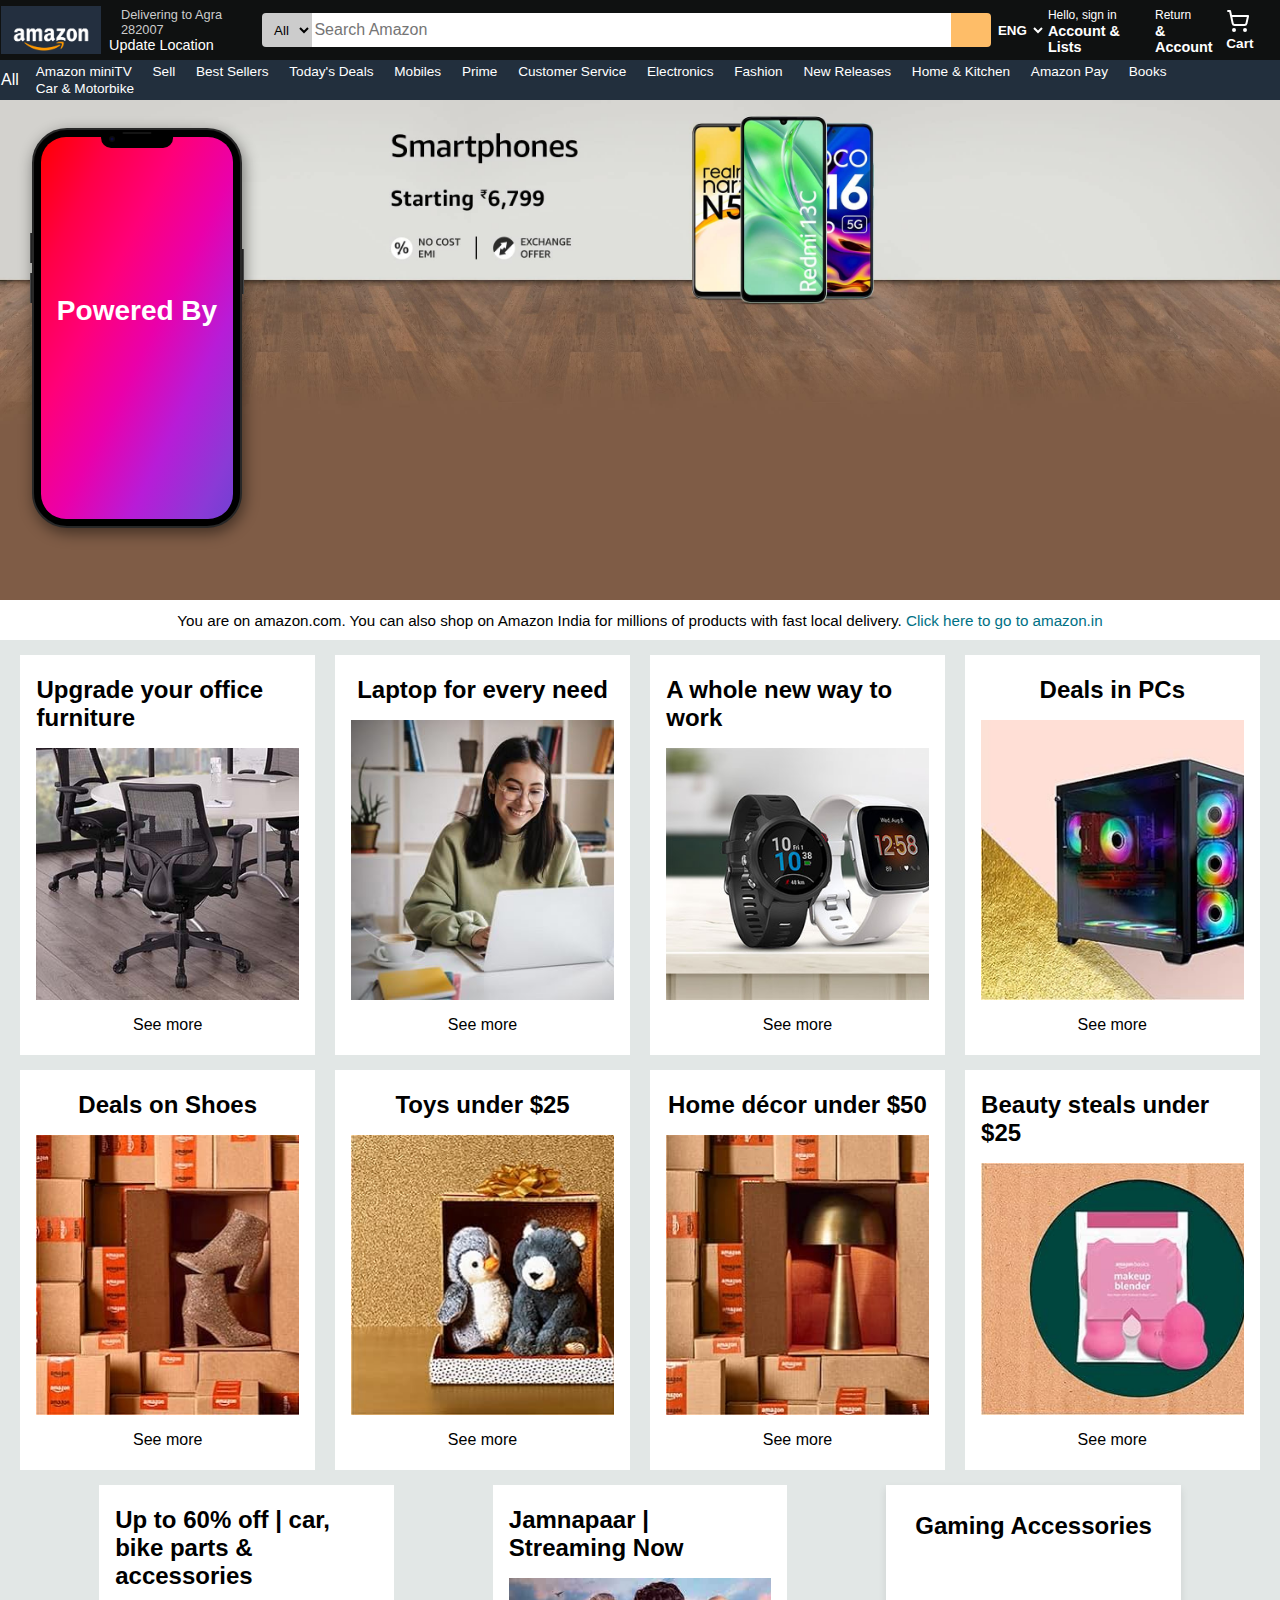
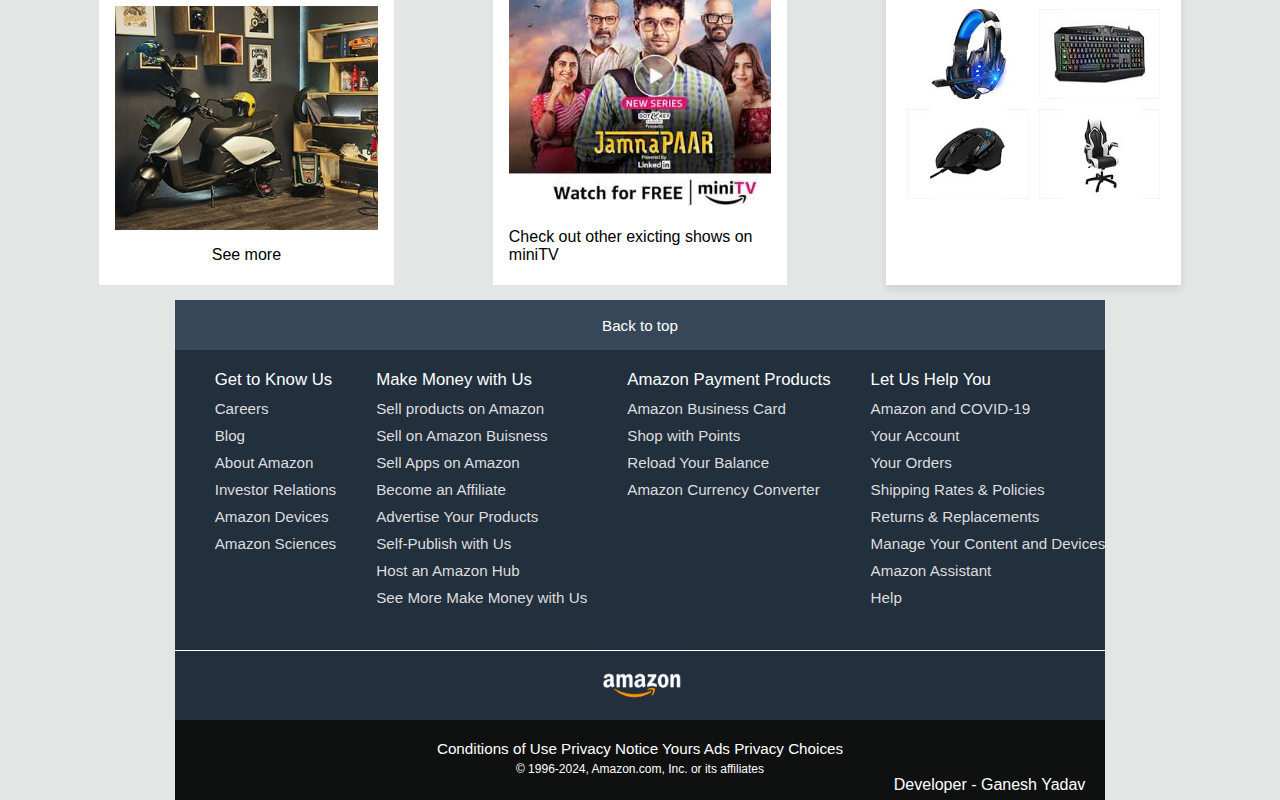
<file: Project/index.html>
<!DOCTYPE html>
<html lang="en">
<head>
    <meta charset="UTF-8">
    <meta http-equiv="X-UA-Compatible" content="IE=edge">
    <meta name="viewport" content="width=device-width, initial-scale=1.0">
    <title>Amazon</title>
    <link rel="stylesheet" href="amazon.css">
    <link rel="stylesheet" href="https://cdnjs.cloudflare.com/ajax/libs/font-awesome/6.6.0/css/all.min.css" integrity="sha512-Kc323vGBEqzTmouAECnVceyQqyqdsSiqLQISBL29aUW4U/M7pSPA/gEUZQqv1cwx4OnYxTxve5UMg5GT6L4JJg==" crossorigin="anonymous" referrerpolicy="no-referrer" />
</head>
<body>
    <header>
        <div class="navbar">
            <div class="nav-logo">
                <div class="logo"></div>
            </div>
            <div class="nav-add">
                <p class="add-first ">Delivering to Agra 282007</p>
                <div class="add-icon">
                    <i class="fa-solid fa-location-dot"></i>
                    <p class="add-second">Update Location</p>
                </div>
            </div>
            <div class="nav-search">

                <select class="search-select">
                    <option class="search-all">All</option>
                    <option>Alexa Skills</option>
                    <option>Alexa Devices</option>
                    <option>Amazon Pharmacy</option>
                    <option>Appliances</option>
                    <option>Apps & Games</option>
                    <option>Audible Audiobooks</option>
                    <option>Baby</option>
                    <option>Beauty</option>
                    <option>Books</option>
                    <option>Car & Motorbike</option>
                    <option>Clothing & Accessories</option>
                    <option>Deals</option>
                    <option>Electronics</option>
                    <option>Furniture</option>
                    <option>Garden & Outdoors</option>
                    <option>Gift Cards</option>
                    <option>Grocery & Gourmet Foods</option>
                    <option>Health & Personal Care</option>
                    <option>Home & Kitchen</option>
                    <option>Industrial & Scientific</option>
                    <option>Jewellery</option>
                    <option>Kindle Store</option>
                    <option>Luggage & Bags</option>
                    <option>Luxury Beauty</option>
                    <option>Movies & TV Shows</option>
                    <option>MP3 Music</option>
                    <option>Music</option>
                    <option>Musical Instruments</option>
                    <option>Office Products</option>
                    <option>Pet Supplies</option>
                    <option>Prime Video</option>
                    <option>Shoes & Handbags</option>
                    <option>Software</option>
                    <option>Sports, Fitness & Outdoors</option>
                    <option>Subscribe & Save</option>
                    <option>Tools & Home Improvement</option>
                    <option>Toys & Games</option>
                    <option>Under 500</option>
                    <option>Video Games</option>
                    <option>Watches</option>
                </select>
                <input type="text" class="search-input" placeholder="Search Amazon">
                <div class="search-icon">
                    <i class="fa-solid fa-magnifying-glass"></i>
                </div>
            </div>
            
            <div class="nav-lang">
                <i class="fa-solid fa-earth-americas"></i>
                <select class="lang-select">
                    <option class="eng">ENG</option>
                    <option>FRE</option>
                    <option>GER</option>
                    <option>SPA</option>
                    <option>ITA</option>
                    <option>JAP</option>
                    <option>KOR</option>
                    <option>POR</option>
                    <option>RUS</option>
                    <option>CHI</option>
                    <option>TUR</option>
                    <option>VIE</option>
                    <option>ARB</option>
                    <option>BEN</option>
                    <option>DUT</option>
                    <option>FIL</option>
                    <option>GUJ</option>
                    <option>HIN</option>
                    <option>IND</option>
                </select>
            </div>
            <div class="nav-signin ">
                <p><span>Hello, sign in</span></p>
                <p class="nav-second">Account & Lists </p>
            </div>
            <div class="nav-return">
                <p><span>Return</span></p>
                <p class="nav-second">& Account</p>
            </div>
            <div class="nav-cart">
                <svg xmlns="http://www.w3.org/2000/svg" width="24" height="24" viewBox="0 0 24 24" fill="none" stroke="currentColor" stroke-width="2" stroke-linecap="round" stroke-linejoin="round" class="lucide lucide-shopping-cart"><circle cx="8" cy="21" r="1"/><circle cx="19" cy="21" r="1"/><path d="M2.05 2.05h2l2.66 12.42a2 2 0 0 0 2 1.58h9.78a2 2 0 0 0 1.95-1.57l1.65-7.43H5.12"/></svg>
                Cart
            </div>
            
        </div>
        <div class="panel"> 
            <div class="panel-all">
                <i class="fa-solid fa-bars"></i>
                All
            </div>
            <div class="panel-ops">
                <p>Amazon miniTV</p>
                <p>Sell</p>
                <p>Best Sellers</p>
                <p>Today's Deals</p>
                <p>Mobiles</p>
                <p class="prime">Prime</p>
                <p>Customer Service</p>
                <p>Electronics</p>
                <p>Fashion</p>
                <p>New Releases</p>
                <p>Home & Kitchen</p>
                <p>Amazon Pay</p>
                <p>Books</p>
                <p>Car & Motorbike</p>
            </div>
        </div>
    </header>
    <div class="hero-section"></div>
        <div class="hero-msg">
            <p>You are on amazon.com. You can also shop on Amazon India for millions of products with fast local delivery. <a>  Click here to go to amazon.in</a></p>
            <div class="mobile">
                <div class="card">
          
                    <div class="btn1"></div>
                    <div class="btn2"></div>
                    <div class="btn3"></div>
                    <div class="btn4"></div>
                    <div class="card-int">
                      <div class="hello">Powered By
                        <span class="hidden">Ganesh</span>
                      </div>
                    </div>
                    <div class="top">
                      <div class="camera">
                        <div class="int"></div>
                      </div>
                      <div class="speaker"></div>
                    </div>
                  </div>
            </div>
        </div>
    <div class="shop-section">
        <div class="box1 box">
            <h2>Upgrade your office furniture</h2>
            <div class="box-img"></div>
            <p>See more</p>
        </div>
        <div class="box2 box">
            <h2>Laptop for every need</h2>
            <div class="box-img"></div>
            <p>See more</p>
        </div>
        <div class="box3 box">
            <h2>A whole new way to work</h2>
            <div class="box-img"></div>
            <p>See more</p>
        </div>
        <div class="box4 box">
            <h2>Deals in PCs</h2>
            <div class="box-img"></div>
            <p>See more</p>
        </div>
        <div class="box5 box">
            <h2>Deals on Shoes</h2>
            <div class="box-img"></div>
            <p>See more</p>
        </div>
        <div class="box6 box">
            <h2>Toys under $25</h2>
            <div class="box-img"></div>
            <p>See more</p>
        </div>
        <div class="box7 box">
            <h2>Home décor under $50</h2>
            <div class="box-img"></div>
            <p>See more</p>
        </div>
        <div class="box8 box">
            <h2>Beauty steals under $25</h2>
            <div class="box-img"></div>
            <p>See more</p>
        </div>
        <div class="box9 box">
            <h2>Up to 60% off | car, bike parts & accessories</h2>
            <div class="box-img"></div>
            <p>See more</p>
        </div>
        <div class="box10 box">
            <h2>Jamnapaar | Streaming Now</h2>
            <div class="box-img"></div>
            <p>Check out other exicting shows on miniTV</p>
        </div>
        <div class="card1">
            <div class="image-container">
                <p class="card-text">Gaming Accessories</p>
                <img src="2.1.jpg" alt="Image 1">
                <img src="2.2.jpg" alt="Image 2">
                <img src="2.3.jpg" alt="Image 3">
                <img src="2.4.jpg" alt="Image 4">
            </div>
        </div>
          
    <footer>
        <div class="foot-panel1">
            Back to top
        </div>
        <div class="foot-panel2">
            <ul>
                <p>Get to Know Us</p>
                <a>Careers</a>
                <a>Blog</a>
                <a>About Amazon</a>
                <a>Investor Relations</a>
                <a>Amazon Devices</a>
                <a>Amazon Sciences</a>
            </ul>
            <ul>
                <p>Make Money with Us</p>
                <a>Sell products on Amazon </a>
                <a>Sell on Amazon Buisness</a>
                <a>Sell Apps on  Amazon</a>
                <a>Become an Affiliate</a>
                <a>Advertise Your Products</a>
                <a>Self-Publish with Us</a>
                <a>Host an Amazon Hub</a>
                <a>See More Make Money with Us</a>
            </ul>
            <ul>
                <p>Amazon Payment Products </p>
                <a>Amazon Business Card</a>
                <a>Shop with Points</a>
                <a>Reload Your Balance</a>
                <a>Amazon Currency Converter</a>
            </ul>
            <ul>
                <p>Let Us Help You</p>
                <a>Amazon and COVID-19</a>
                <a>Your Account</a>
                <a>Your Orders</a>
                <a>Shipping Rates & Policies</a>
                <a>Returns & Replacements</a>
                <a>Manage Your Content and Devices</a>
                <a>Amazon Assistant</a>
                <a>Help</a>
            </ul>
        </div>
        <div class="foot-panel3">
            <div class="logo"></div>
        </div>
        <div class="foot-panel4">
            <div class="pages">
                <a>Conditions of Use</a>
                <a>Privacy Notice</a>
                <a>Yours Ads Privacy Choices</a>
            </div>
            <div class="copyright">
                © 1996-2024, Amazon.com, Inc. or its affiliates
            </div>
        <div class="developer">
            Developer - Ganesh Yadav 
        </div>
        </div>
    </footer>
</body>
</html>
</file>
<file: Project/amazon.css>
* {
    margin: 0;
    font-family: Arial, sans-serif;
    box-sizing: border-box;
}

.navbar {
    height: 60px;
    background-color: #0f1111;
    color: white;
    display: flex;
    align-items: center;
    justify-content: space-evenly;
}

.nav-logo {
    height: 50px;
    width: 100px;
}

.logo {
    background-image: url("images4.jpg");
    height: 100%;
    width: 100%;
    background-size: cover;
}

.nav-logo {
    border: 1.5px solid transparent;
}

.nav-logo:hover {
    border: 1.5px solid white;
}

.add-first {
    color: #cccccc;
    font-size: 0.80rem;
    margin-left: 20px;
}

.add-second {
    color: white;
    margin-left: 8px;
    font-size: 0.90rem;
}

.add-icon {
    display: flex;
    align-items: center;
    margin-right:0.7rem;
}

.nav-add {
    border: 1.5px solid transparent;
}

.nav-add:hover {
    border: 1.5px solid white;
}

.nav-search {
    display: flex;
    justify-content: space-evenly;
    width: 780px;
    height: 40px;
    border-radius: 4px;
    border: 3px solid transparent;
}

.nav-search:hover {
    border: 3px solid orange;
}

.search-select {
    background-color: #cccccc;
    width: 50px;
    border-top-left-radius: 4px;
    border-bottom-left-radius: 4px;
    border: none;
    cursor: pointer;
}
.search-all{
    text-align: center;
}

.search-input {
    width: 100%;
    font-size: 1rem;
    border: none;
}

.search-icon {
    width: 45px;
    display: flex;
    justify-content: center;
    align-items: center;
    font-size: 1.2rem;
    background-color: #febd68;
    border-top-right-radius: 4px;
    border-bottom-right-radius: 4px;
    color: #0f1111;
}

span {
    font-size: 0.75rem;
}

.nav-second {
    font-weight: 700;
    font-size: 0.90rem;;
}

.nav-lang{
    font-size:0.85rem;
    display: flex;
}
.lang-select{
    width:52px;
    border: none;
    background-color: #0f1111 ;
    color: white;
    font-weight: 600;
    cursor: pointer;
}
.nav-signin {
    border: 2px solid transparent;
}

.nav-signin:hover {
    border: 2px solid white;
}

.nav-return {
    border: 2px solid transparent;
}

.nav-return:hover {
    border: 2px solid white;
}

.nav-cart svg {
    font-size: 50px;
}

.nav-cart {
    font-size: 0.85rem;
    font-weight: 700;
}

.nav-cart {
    border: 2px solid transparent;
}

.nav-cart:hover {
    border: 2px solid white;
}

.nav-help {
    font-size: 0.90rem;
    font-weight: 700;
    border: 1.5px solid transparent;
}

.nav-help:hover {
    border: 1.5px solid white;
}

.panel {
    height: 40px;
    background-color: #222f3d;
    display: flex;
    color: white;
    align-items: center;
    justify-content: space-evenly;
}

.panel-ops p {
    display: inline-block;
    margin-left: 15px;
    border: 1.5px solid transparent;
}

.panel-ops {
    font-size: 0.85rem;
}

.panel-deals {
    font-size: 0.9rem;
    font-weight: 700;
}

.panel-all {
    border: 1.5px solid transparent;
}

.panel-all:hover {
    border: 1.5px solid white;
}

.panel-ops p:hover {
    border: 1.5px solid white;
}

.panel-deals {
    border: 1.5px solid transparent;
}

.panel-deals:hover {
    border: 1.5px solid white;
}

.hero-section {
    background-image: url("hero1.jpg");
    height: 500px;
    background-size: cover;
    animation: changeimage 20s ease-in infinite;
}
/*@keyframes changeimage{
    0% {background-image: url("hero1.jpg");}
    25% {background-image: url("hero2.jpg");}
    50% {background-image: url("hero3.jpg");}
    75% {background-image: url("hero.jpg");}
    100% {background-image: url("hero1.jpg");}
}*/
    

.hero-msg {
    background-color: white;
    color: black;
    height: 40px;
    display: flex;
    justify-content: space-evenly;
    align-items: center;
    font-size: 0.95rem;
}

.hero-msg a {
    color: #007185;
}

.shop-section {
    display: flex;
    flex-wrap: wrap;
    justify-content: space-evenly;
    background-color: #E2E7E6;
}

.box {
    /*border: 2px solid black;*/
    height: 400px;
    width: 23%;
    background-color: white;
    padding: 20px 15px;
    margin-top: 15px;
    display: flex;
    flex-direction: column;
    align-items: center;
    border:1.5px solid transparent;
    border-radius: none;
}

.box:hover {
    border: 1.7px solid black;
}
.box h2 {
    margin-bottom: 1rem;
}

.box-img {
    height: 300px;
    width: 100%;
    background-size: cover;
    margin-bottom: 1rem;
}
.box-img1{
    display: flex;
    justify-content:space-evenly;
}
.box1 .box-img {
    background-image: url("box1-img.jpg");
}

.box2 .box-img {
    background-image: url("box2-img.jpg");
}
.box3 .box-img {
    background-image: url("box3-img.jpg");
}
.box4 .box-img {
    background-image: url("box4-img.jpg");
}
.box5 .box-img {
    background-image: url("box-img.jpg");
}
.box6 .box-img {
    background-image: url("box5-img.jpg");
}
.box7 .box-img {
    background-image: url("box6-img.jpg");
}
.box8 .box-img {
    background-image: url("box7-img.jpg");
}
.box9 .box-img {
    background-image: url("box-8.jpg");
}
.box10 .box-img {
    background-image: url("box9-img.jpg");
}
.box11 .box-img {
    background-image: url("2.1.jpg");
    /*background-image: url("2.2.jpg");
    background-image: url("2.3.jpg");
    background-image: url("2.4.jpg");*/

}
footer{
    margin-top:15px;
}
.foot-panel1 {
    background-color:#37475a;
    color:white;
    height: 50px;
    display: flex;
    justify-content: center;
    align-items: center;
    font-size: 0.95rem;
}

.foot-panel2{
    background-color: #222f3d;
    color: white;
    height: 300px;
    display: flex;
    justify-content: space-evenly;
}

.foot-panel2 p{
    fomt-weight: 700;
    font-size: 1.05rem;
}
ul{
    margin-top: 20px;
}
ul a{
    display: block;
    font-size: 0.95rem;
    margin-top: 10px;
    color: #dddddd;
}

.foot-panel3{
    background-color: #222f3d;
    color:white;
    border-top:0.5px solid white;
    height:70px;
    display: flex;
    justify-content: center;
    align-items: center;
}

.logo {
    background-image: url("images1.png");
    height: 100%;
    width: 100%;
    background-size: cover;
    width:100px;
}

.foot-panel4{
    background-color: #0f1111;
    color:white;
    height: 80px;
    text-align: center;
}

.pages{
    font-size:0.95rem;
    padding-top: 20px;;
}

.copyright{
    font-size: 0.75rem;
    padding-top: 5px;
}

.developer{
    text-align: right;
    margin-right: 20px;
}




.card {
    width: 210px;
    height: 400px;
    background: black;
    border-radius: 35px;
    border: 2px solid rgb(40, 40, 40);
    padding: 7px;
    position: relative;
    box-shadow: 2px 5px 15px rgba(0, 0, 0, 0.486);
  }
  
  .card-int {
    background-image: linear-gradient(to right bottom, #ff0000, #ff0045, #ff0078, #ea00aa, #b81cd7, #8a3ad6, #5746cf, #004ac2, #003d94, #002e66, #001d3a, #020812);
    background-size: 200% 200%;
    background-position: 0% 0%;
    height: 100%;
    border-radius: 25px;
    transition: all 0.6s ease-out;
    overflow: hidden;
  }
  
  .card:hover .card-int {
    background-position: 100% 100%;
  }
  
  .top {
    position: absolute;
    top: 0px;
    right: 50%;
    transform: translate(50%, 0%);
    width: 35%;
    height: 18px;
    background-color: black;
    border-bottom-left-radius: 10px;
    border-bottom-right-radius: 10px;
  }
  
  .speaker {
    position: absolute;
    top: 2px;
    right: 50%;
    transform: translate(50%, 0%);
    width: 40%;
    height: 2px;
    border-radius: 2px;
    background-color: rgb(20, 20, 20);
  }
  
  .camera {
    position: absolute;
    top: 6px;
    right: 84%;
    transform: translate(50%, 0%);
    width: 6px;
    height: 6px;
    border-radius: 50%;
    background-color: rgba(255, 255, 255, 0.048);
  }
  
  .int {
    position: absolute;
    width: 3px;
    height: 3px;
    border-radius: 50%;
    top: 50%;
    right: 50%;
    transform: translate(50%, -50%);
    background-color: rgba(0, 0, 255, 0.212);
  }
  
  .btn1, .btn2, .btn3, .btn4 {
    position: absolute;
    width: 2px;
  }
  
  .btn1, .btn2, .btn3 {
    height: 45px;
    top: 30%;
    right: -4px;
    background-image: linear-gradient(to right, #111111, #222222, #333333, #464646, #595959);
  }
  
  .btn2, .btn3 {
    transform: scale(-1);
    left: -4px;
  }
  
  .btn2, .btn3 {
    transform: scale(-1);
    height: 30px;
  }
  
  .btn2 {
    top: 26%
  }
  
  .btn3 {
    top: 36%
  }
  
  .hello {
    display: flex;
    flex-flow: column;
    align-items: center;
    justify-content: center;
    color: white;
    font-size: 1.75rem;
    font-weight: bold;
    text-align: center;
    line-height: 35px;
    height: 100%;
    transition: 0.5s ease-in-out;
  }
  
  .hidden {
    display: block;
    opacity: 0;
    transition: all 0.3s ease-in;
    font-size: 1rem;
  }
  
  .card:hover .hidden {
    opacity: 1;
  }
  
  .card:hover .hello {
    transform: translateY(-20px);
  }

  
.mobile{
    width: 100%;
    display: flex;
    /* justify-content: center; */
    align-items: center;
    position:absolute;
    top: 8rem;
    left: 2rem;
}  
/* Three image containers (use 25% for four, and 50% for two, etc) */
.column {
    float: left;
    width: 33.33%;
    padding: 5px;
  }
  
  /* Clear floats after image containers */
  .row::after {
    content: "";
    clear: both;
    display: table;
  }
  .card1{
    background-color: white; 
    border: none;
    box-shadow: 0 4px 8px rgba(0, 0, 0, 0.1);
    overflow: hidden;
    height: 400px;
    width: 23%;
    margin-top: 15px;
    padding: 20px;
    display: flex;
    justify-content: center;
    align-items: center;
    border-radius: 0px;
    
}

.image-container {
    display: flex;
    flex-wrap: wrap;
    gap: 10px;
    justify-content: center;
    width: 100%;
}

.image-container img {
    width: 48%;
    
    height: 90px;
}

.card-text{
    position: relative;
    bottom: 3.7rem;
    font-size: 1.5rem;
    font-weight: 600;
}
.card1{
    border: 1.7px solid transparent;
}

.card1:hover{
    border: 1.7px solid black;
}
</file>
